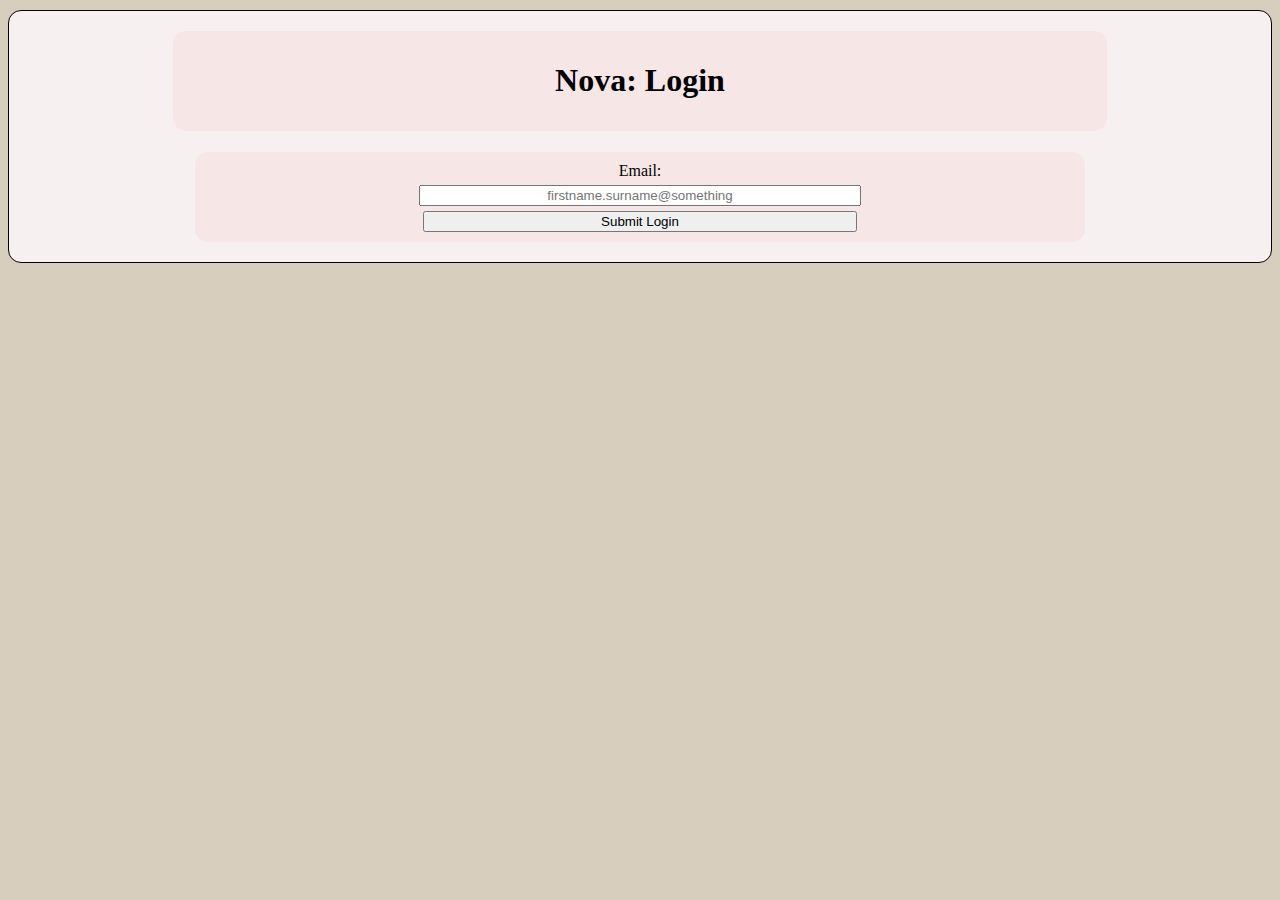
<file: index.html>
<!DOCTYPE html>
<html lang="en">
<head>
    <meta charset="UTF-8">
    <meta name="viewport" content="width=device-width, initial-scale=1.0">
    <title>Document</title>
    <link rel="stylesheet" href="styles.css">
</head>
    <body>
        <main>
            <header>
                <h1>Nova: Login</h1>
            </header>
            <form id="valg" action="takk.html" method="get">
                
                <label for="gmail">Email: </label> 
                <input type="text" id="gmail" name="email" placeholder="firstname.surname@something" class="box"> 

                <button type="submit">Submit Login</button>
                

                
                
            </form>
        
        </main>
        <script src="logic.js"></script>
    </body>
</html>
</file>
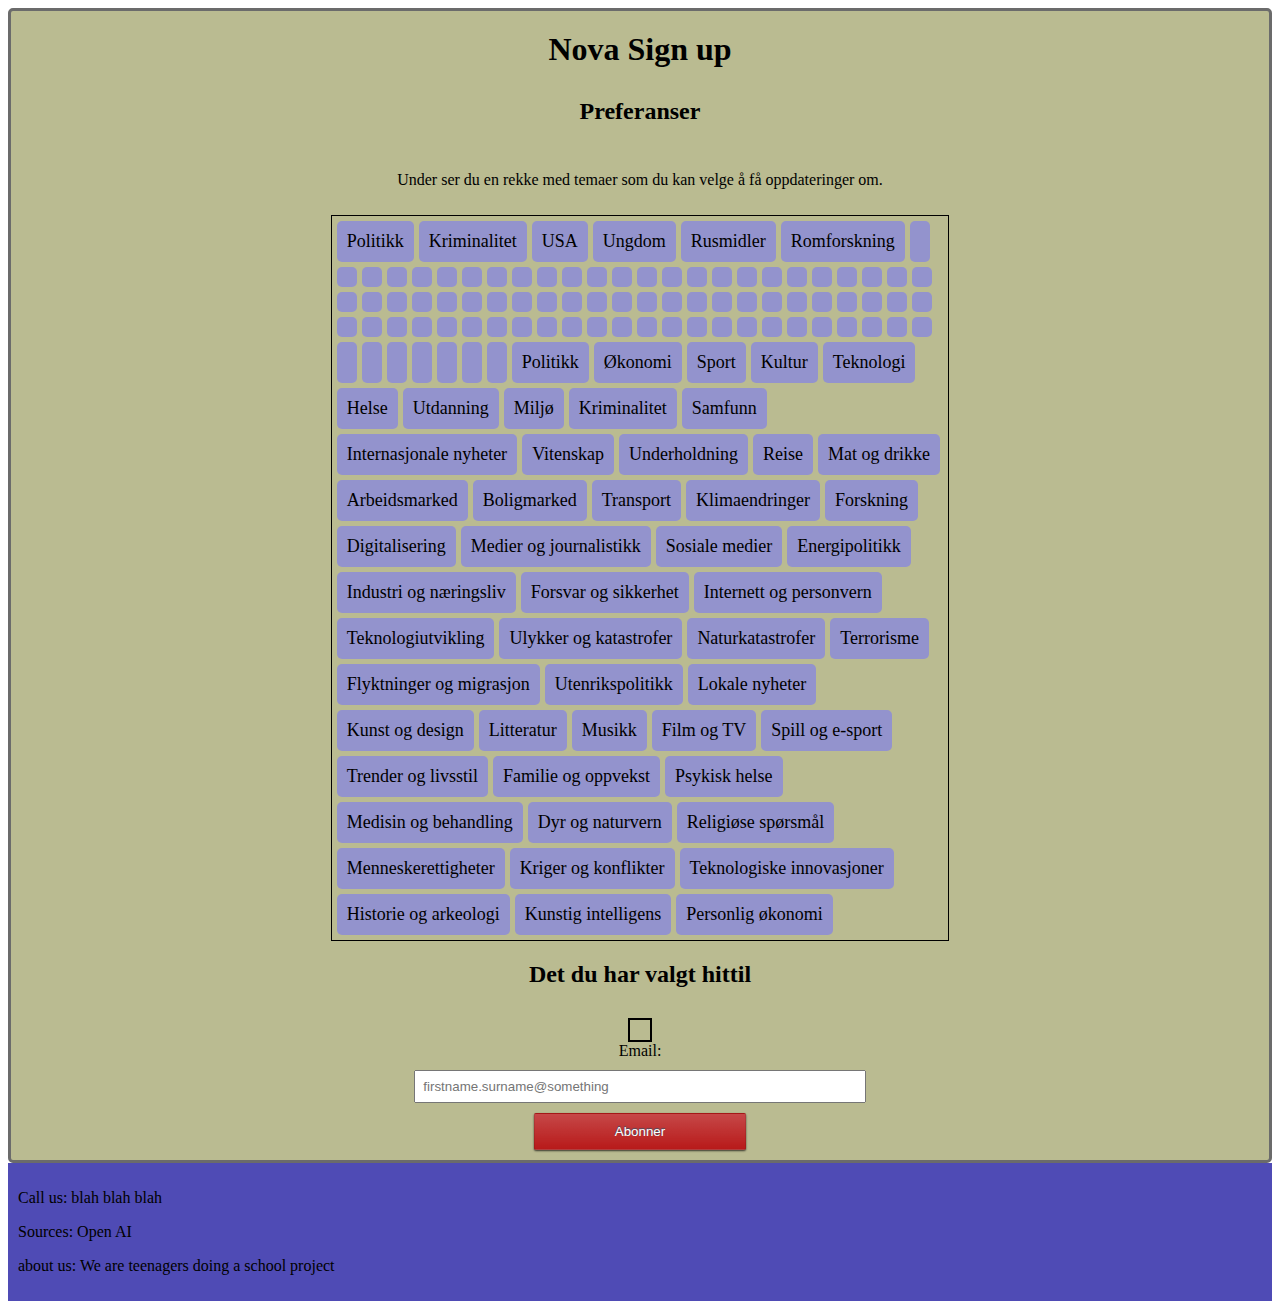
<file: website/index.html>
<!DOCTYPE html>
<html lang="en">
<head>
    <meta charset="UTF-8">
    <meta name="viewport" content="width=device-width, initial-scale=1.0">
    <title>Document</title>
    <link rel="stylesheet" href="main.css">
</head>
    <body>
        <main>
            <header>
                <h1>Nova Sign up</h1>
                
            </header>
            <section>
                <h2>Preferanser</h2>
                <p id="preferenseparagraf">Under ser du en rekke med temaer som du kan velge å få oppdateringer om.</p>
                <div id="temabox">
                    <div class="tema">Politikk</div>
                    <div class="tema">Kriminalitet</div>
                    <div class="tema">USA</div>
                    <div class="tema">Ungdom</div>
                    <div class="tema">Rusmidler</div>
                    <div class="tema">Romforskning</div>
                    <div class="tema"></div>
                    <div class="tema"></div>
                    <div class="tema"></div>
                    <div class="tema"></div>
                    <div class="tema"></div>
                    <div class="tema"></div>
                    <div class="tema"></div>
                    <div class="tema"></div>
                    <div class="tema"></div>
                    <div class="tema"></div>
                    <div class="tema"></div>
                    <div class="tema"></div>
                    <div class="tema"></div>
                    <div class="tema"></div>
                    <div class="tema"></div>
                    <div class="tema"></div>
                    <div class="tema"></div>
                    <div class="tema"></div>
                    <div class="tema"></div>
                    <div class="tema"></div>
                    <div class="tema"></div>
                    <div class="tema"></div>
                    <div class="tema"></div>
                    <div class="tema"></div>
                    <div class="tema"></div>
                    <div class="tema"></div>
                    <div class="tema"></div>
                    <div class="tema"></div>
                    <div class="tema"></div>
                    <div class="tema"></div>
                    <div class="tema"></div>
                    <div class="tema"></div>
                    <div class="tema"></div>
                    <div class="tema"></div>
                    <div class="tema"></div>
                    <div class="tema"></div>
                    <div class="tema"></div>
                    <div class="tema"></div>
                    <div class="tema"></div>
                    <div class="tema"></div>
                    <div class="tema"></div>
                    <div class="tema"></div>
                    <div class="tema"></div>
                    <div class="tema"></div>
                    <div class="tema"></div>
                    <div class="tema"></div>
                    <div class="tema"></div>
                    <div class="tema"></div>
                    <div class="tema"></div>
                    <div class="tema"></div>
                    <div class="tema"></div>
                    <div class="tema"></div>
                    <div class="tema"></div>
                    <div class="tema"></div>
                    <div class="tema"></div>
                    <div class="tema"></div>
                    <div class="tema"></div>
                    <div class="tema"></div>
                    <div class="tema"></div>
                    <div class="tema"></div>
                    <div class="tema"></div>
                    <div class="tema"></div>
                    <div class="tema"></div>
                    <div class="tema"></div>
                    <div class="tema"></div>
                    <div class="tema"></div>
                    <div class="tema"></div>
                    <div class="tema"></div>
                    <div class="tema"></div>
                    <div class="tema"></div>
                    <div class="tema"></div>
                    <div class="tema"></div>
                    <div class="tema"></div>
                    <div class="tema"></div>
                    <div class="tema"></div>
                    <div class="tema"></div>
                    <div class="tema"></div>
                    <div class="tema"></div>
                    <div class="tema"></div>
                    <div class="tema"></div>
                </div>
            </section>
            
            <section>
                <h2>Det du har valgt hittil</h2>
                <div id="chosenThemes">

                </div>
                

            </section>
                
            </section>
            <section id="signup">
                <label for="gmail">Email: </label> 
                <input type="text" id="gmail" name="email" placeholder="firstname.surname@something" class="box"> 
                <button id="abonnerKnapp">Abonner</button>
            </section>
            
        </main>
        <footer>
            <p>Call us: blah blah blah</p>
            <p>Sources: Open AI</p>
            <p>about us: We are teenagers doing a school project</p>
        </footer>
        <script type="module" src="logic.js"></script>
    </body>
</html>
</file>
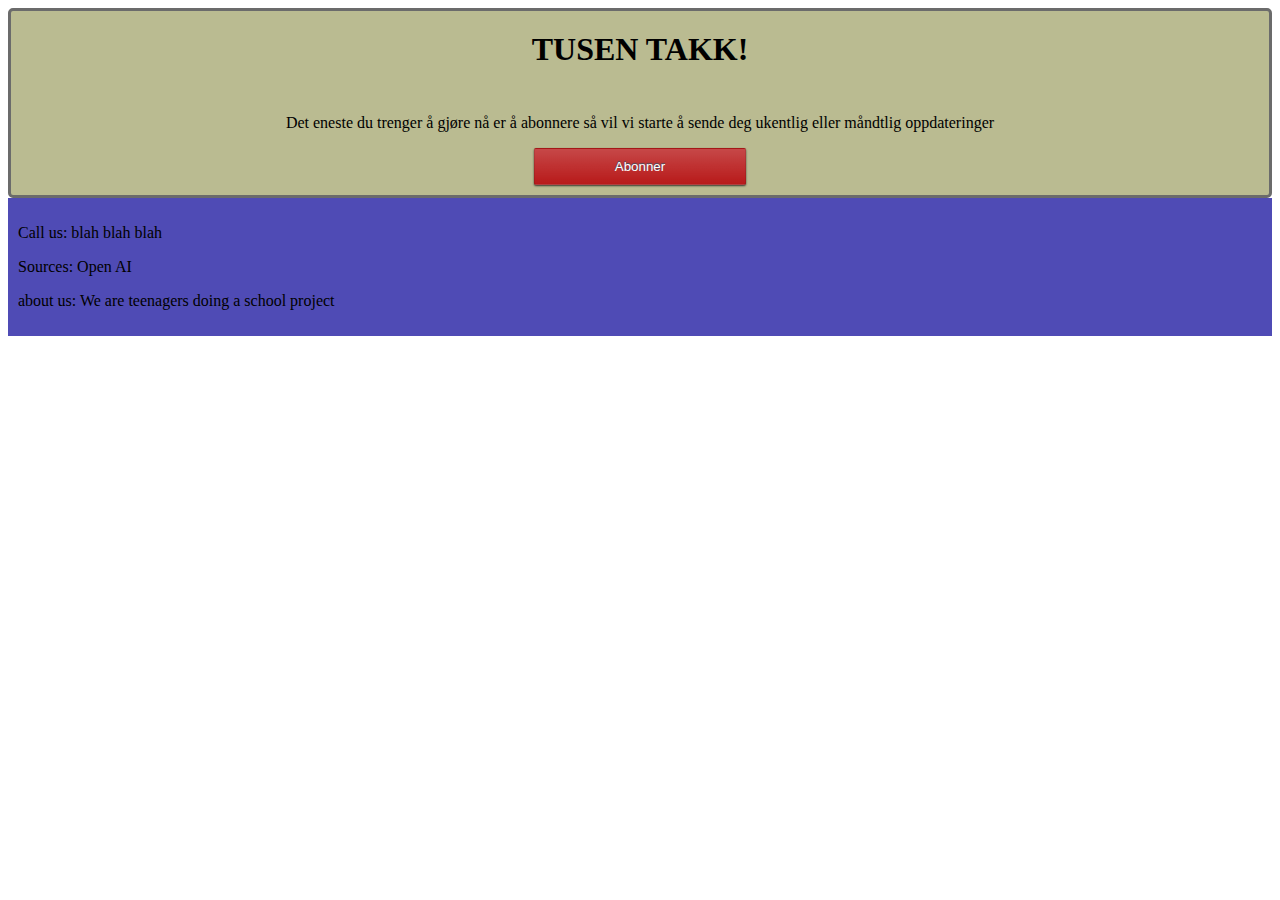
<file: takk.html>
<!DOCTYPE html>
<html lang="en">
<head>
    <meta charset="UTF-8">
    <meta name="viewport" content="width=device-width, initial-scale=1.0">
    <title>Document</title>
    <link rel="stylesheet" href="takk.css">
</head>
    <body>
        <main>
            <header>
                <h1>TUSEN TAKK!</h1>
            </header>
            <section id="textbox">
                <div id="takkemelding"></div>
                <div id="email"></div>
                <p>Det eneste du trenger å gjøre nå er å abonnere så vil vi starte å sende deg ukentlig eller måndtlig oppdateringer</p>
            </section>
            <section>
                <button id="abonnerKnapp">Abonner</button>
            </section>
        </main>
        <footer>
            <p>Call us: blah blah blah</p>
            <p>Sources: Open AI</p>
            <p>about us: We are teenagers doing a school project</p>
        </footer>
        <script src="logs.js"></script>
    </body>
</html>
</file>
<file: styles.css>
body {
    background-color: rgb(215, 206, 189);
}

main, header, form {
    margin: 10px auto ;
    border-radius:13px;
    padding: 10px;
    background-color: rgb(246, 240, 240);
   
}

main {
    gap: 1px;
    display: flex;
    flex-direction: column;
    border: 1px black solid; 
}

header {
    text-align: center;
    background-color: rgb(246, 230, 230);
    display: flex;
    flex-direction: row;
    justify-content: center;
    align-items:center;
    width: 70%;
    padding-left: 2rem;
    padding-right: 2rem;
}

form {
    background-color: rgb(246, 230, 230);
    display: flex;
    flex-direction: column;
    flex-shrink: 1;
    gap: 5px;
    align-items: center;
    width: 70%;
}

input, select, textarea, button {
    width: 50%;
    text-align: center;
}
</file>
<file: website/main.css>
main {
    border-radius: 5px;
    border: solid 3px rgb(107, 107, 107);
    background-color: rgb(186, 187, 145);
    display: flex;
    flex-direction: column;
    margin: auto;
    padding: 10px;
    
}
header {
    text-align: center;
}
section {
    align-items: center;
    display: flex;
    flex-direction: column;
    gap:10px;
    margin:auto;
    width: 70%;
}
h1 {
    margin: 0;
    padding: 10px;
}

footer {
    background-color: rgb(79, 75, 181);
    padding: 10px;
    margin: 0;
}

button {
    padding: 10px;
    color: white;
    text-shadow: 0 -1px 1px #335166;
    border: 1px solid rgba(0, 0, 0, 0.1);
    border-radius: 2px;
    background: linear-gradient(rgba(255, 255, 255, 0.2), transparent);
    background-color: #b81a1a;
    box-shadow: 0 1px 2px rgba(0, 0, 0, 0.7);
    outline: none;
    cursor: pointer;
    padding-left: 5rem;
    padding-right: 5rem;    
}

#gmail {
    width: 50%;
    padding: 7px;
}

#temabox {
    display: flex;
    flex-direction: row;
    flex-wrap: wrap;
    gap: 5px;
    width: 70%;
    border: 1px solid black; 
    padding: 5px;
}

.tema {
    background-color: rgb(147, 147, 205);
    border-radius: 5px;
    padding: 10px;
    font-size: 18px;
}

.tema:hover {
    background-color: rgb(188, 186, 186);
    border: 1px black solid; 
}
#preferanseparagraf {
    margin: 0;
} 

.newBox {
    background-color: lightgreen;
    padding: 10px;
    border-radius: 5px;
}

.newBox:hover {
    background-color: lightcyan;
    border: 1px solid black; 
}

#chosenThemes {
    display:flex;
    flex-direction: row;
    gap: 5px;
    border: 2px solid black;
    padding: 10px;
}
</file>
<file: takk.css>
main {
    border-radius: 5px;
    border: solid 3px rgb(107, 107, 107);
    background-color: rgb(186, 187, 145);
    display: flex;
    flex-direction: column;
    margin: auto;
    padding: 10px;
    
}
header {
    text-align: center;
}
section {
    align-items: center;
    display: flex;
    flex-direction: column;
    gap:10px;
    margin:auto;
    width: 70%;
}
h1 {
    margin: 0;
    padding: 10px;
}

footer {
    background-color: rgb(79, 75, 181);
    padding: 10px;
    margin: 0;
}

button {
    padding: 10px;
    color: white;
    text-shadow: 0 -1px 1px #335166;
    border: 1px solid rgba(0, 0, 0, 0.1);
    border-radius: 2px;
    background: linear-gradient(rgba(255, 255, 255, 0.2), transparent);
    background-color: #b81a1a;
    box-shadow: 0 1px 2px rgba(0, 0, 0, 0.7);
    outline: none;
    cursor: pointer;
    padding-left: 5rem;
    padding-right: 5rem;    
}
</file>
